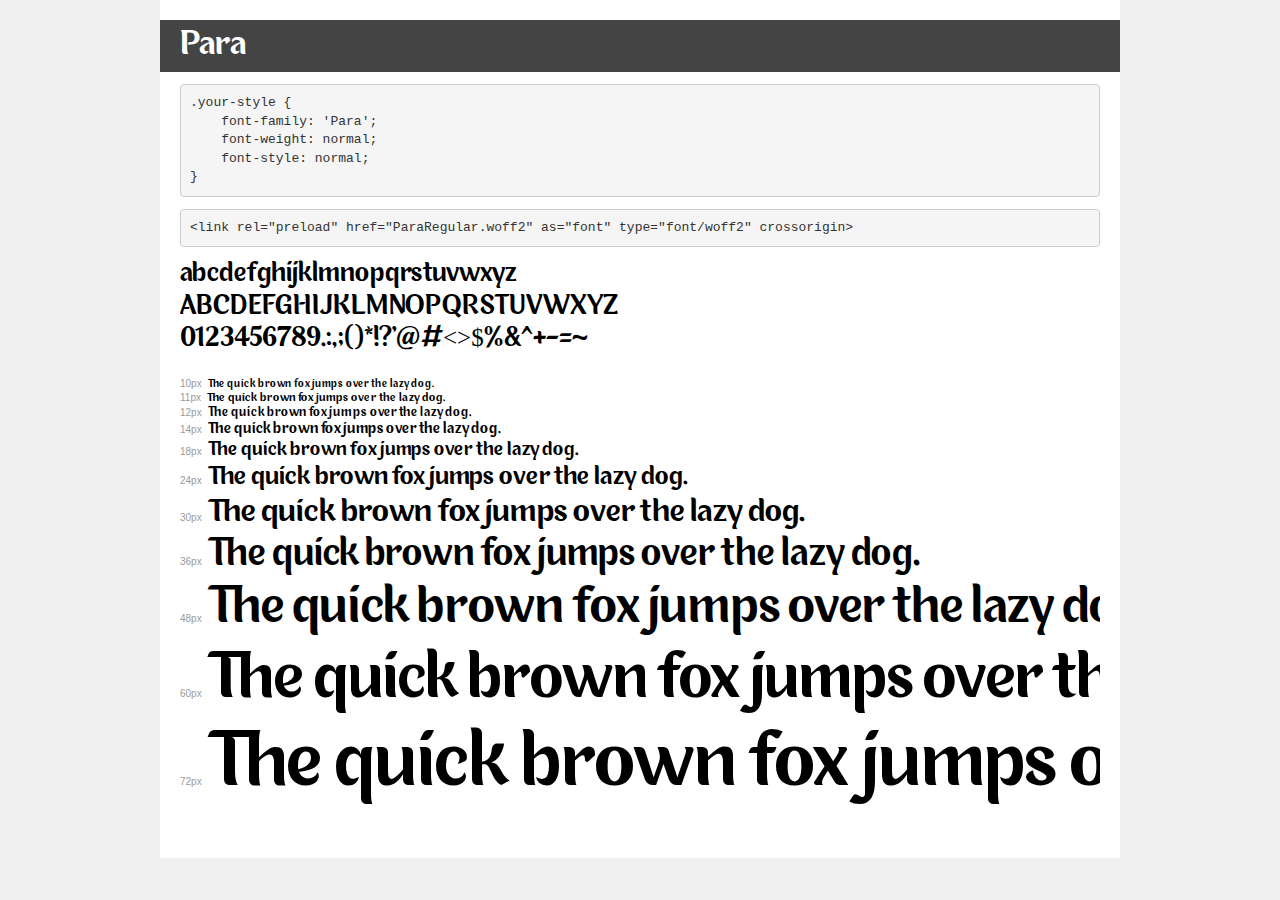
<file: fonts/para/demo.html>
<!DOCTYPE html>
<html lang="en">
<head>
    <meta charset="utf-8">
    <meta http-equiv="X-UA-Compatible" content="IE=edge">
    <meta name="viewport" content="width=device-width, initial-scale=1">
    <meta name="robots" content="noindex, noarchive">
    <meta name="format-detection" content="telephone=no">
    <title>Transfonter demo</title>
    <link href="stylesheet.css" rel="stylesheet">
    <style>
        /*
        http://meyerweb.com/eric/tools/css/reset/
        v2.0 | 20110126
        License: none (public domain)
        */
        html, body, div, span, applet, object, iframe,
        h1, h2, h3, h4, h5, h6, p, blockquote, pre,
        a, abbr, acronym, address, big, cite, code,
        del, dfn, em, img, ins, kbd, q, s, samp,
        small, strike, strong, sub, sup, tt, var,
        b, u, i, center,
        dl, dt, dd, ol, ul, li,
        fieldset, form, label, legend,
        table, caption, tbody, tfoot, thead, tr, th, td,
        article, aside, canvas, details, embed,
        figure, figcaption, footer, header, hgroup,
        menu, nav, output, ruby, section, summary,
        time, mark, audio, video {
            margin: 0;
            padding: 0;
            border: 0;
            font-size: 100%;
            font: inherit;
            vertical-align: baseline;
        }
        /* HTML5 display-role reset for older browsers */
        article, aside, details, figcaption, figure,
        footer, header, hgroup, menu, nav, section {
            display: block;
        }
        body {
            line-height: 1;
        }
        ol, ul {
            list-style: none;
        }
        blockquote, q {
            quotes: none;
        }
        blockquote:before, blockquote:after,
        q:before, q:after {
            content: '';
            content: none;
        }
        table {
            border-collapse: collapse;
            border-spacing: 0;
        }
        /* demo styles */
        body {
            background: #f0f0f0;
            color: #000;
        }
        .page {
            background: #fff;
            width: 920px;
            margin: 0 auto;
            padding: 20px 20px 0 20px;
            overflow: hidden;
        }
        .font-container {
            overflow-x: auto;
            overflow-y: hidden;
            margin-bottom: 40px;
            line-height: 1.3;
            white-space: nowrap;
            padding-bottom: 5px;
        }
        h1 {
            position: relative;
            background: #444;
            font-size: 32px;
            color: #fff;
            padding: 10px 20px;
            margin: 0 -20px 12px -20px;
        }
        .letters {
            font-size: 25px;
            margin-bottom: 20px;
        }
        .s10:before {
            content: '10px';
        }
        .s11:before {
            content: '11px';
        }
        .s12:before {
            content: '12px';
        }
        .s14:before {
            content: '14px';
        }
        .s18:before {
            content: '18px';
        }
        .s24:before {
            content: '24px';
        }
        .s30:before {
            content: '30px';
        }
        .s36:before {
            content: '36px';
        }
        .s48:before {
            content: '48px';
        }
        .s60:before {
            content: '60px';
        }
        .s72:before {
            content: '72px';
        }
        .s10:before, .s11:before, .s12:before, .s14:before,
        .s18:before, .s24:before, .s30:before, .s36:before,
        .s48:before, .s60:before, .s72:before {
            font-family: Arial, sans-serif;
            font-size: 10px;
            font-weight: normal;
            font-style: normal;
            color: #999;
            padding-right: 6px;
        }
        pre {
            display: block;
            padding: 9px;
            margin: 0 0 12px;
            font-family: Monaco, Menlo, Consolas, "Courier New", monospace;
            font-size: 13px;
            line-height: 1.428571429;
            color: #333;
            font-weight: normal;
            font-style: normal;
            background-color: #f5f5f5;
            border: 1px solid #ccc;
            overflow-x: auto;
            border-radius: 4px;
        }
        /* responsive */
        @media (max-width: 959px) {
            .page {
                width: auto;
                margin: 0;
            }
        }
    </style>
</head>
<body>
<div class="page">
    <div class="demo">
        <h1 style="font-family: 'Para'; font-weight: normal; font-style: normal;">Para</h1>
        <pre title="Usage">.your-style {
    font-family: 'Para';
    font-weight: normal;
    font-style: normal;
}</pre>
        <pre title="Preload (optional)">
&lt;link rel=&quot;preload&quot; href=&quot;ParaRegular.woff2&quot; as=&quot;font&quot; type=&quot;font/woff2&quot; crossorigin&gt;</pre>
        <div class="font-container" style="font-family: 'Para'; font-weight: normal; font-style: normal;">
            <p class="letters">
                abcdefghijklmnopqrstuvwxyz<br>
ABCDEFGHIJKLMNOPQRSTUVWXYZ<br>
                0123456789.:,;()*!?'@#&lt;&gt;$%&^+-=~
            </p>
            <p class="s10" style="font-size: 10px;">The quick brown fox jumps over the lazy dog.</p>
            <p class="s11" style="font-size: 11px;">The quick brown fox jumps over the lazy dog.</p>
            <p class="s12" style="font-size: 12px;">The quick brown fox jumps over the lazy dog.</p>
            <p class="s14" style="font-size: 14px;">The quick brown fox jumps over the lazy dog.</p>
            <p class="s18" style="font-size: 18px;">The quick brown fox jumps over the lazy dog.</p>
            <p class="s24" style="font-size: 24px;">The quick brown fox jumps over the lazy dog.</p>
            <p class="s30" style="font-size: 30px;">The quick brown fox jumps over the lazy dog.</p>
            <p class="s36" style="font-size: 36px;">The quick brown fox jumps over the lazy dog.</p>
            <p class="s48" style="font-size: 48px;">The quick brown fox jumps over the lazy dog.</p>
            <p class="s60" style="font-size: 60px;">The quick brown fox jumps over the lazy dog.</p>
            <p class="s72" style="font-size: 72px;">The quick brown fox jumps over the lazy dog.</p>
        </div>
    </div>

</div>
</body>
</html>
</file>
<file: fonts/para/stylesheet.css>
@font-face {
    font-family: 'Para';
    src: url('ParaRegular.eot');
    src: local('Para'), local('ParaRegular'),
        url('ParaRegular.eot?#iefix') format('embedded-opentype'),
        url('ParaRegular.woff2') format('woff2'),
        url('ParaRegular.woff') format('woff'),
        url('ParaRegular.ttf') format('truetype');
    font-weight: normal;
    font-style: normal;
    font-display: swap;
}
</file>
